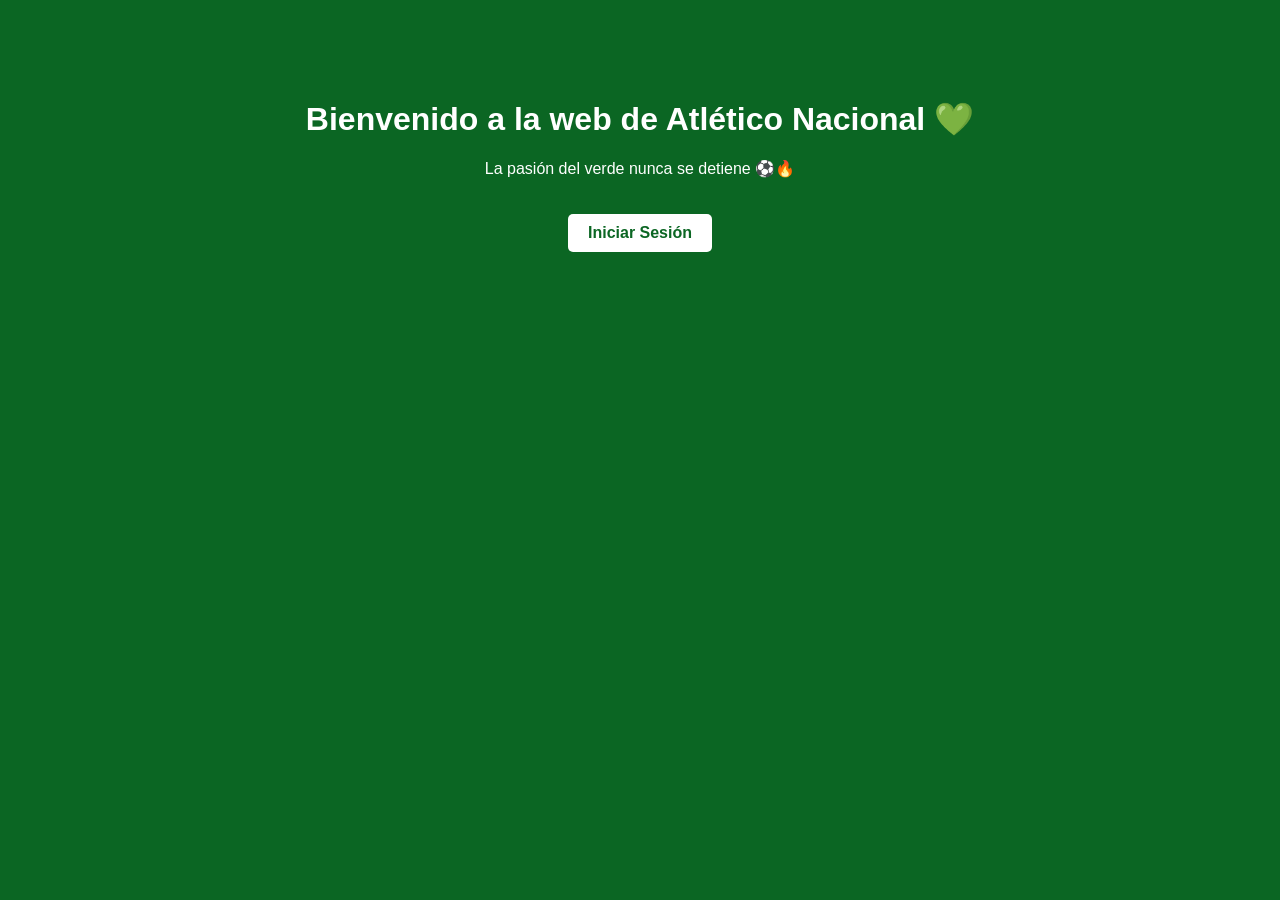
<file: app/templates/index.html>
<!DOCTYPE html>
<html>
<head>
    <title>Atlético Nacional 💚</title>
    <style>
        body {
            margin: 0;
            font-family: Arial;
            background-color: #0b6623;
            color: white;
            text-align: center;
        }

        .container {
            margin-top: 100px;
        }

        a {
            display: inline-block;
            margin-top: 20px;
            padding: 10px 20px;
            background: white;
            color: #0b6623;
            text-decoration: none;
            font-weight: bold;
            border-radius: 5px;
        }

        a:hover {
            background: #e0e0e0;
        }
    </style>
</head>
<body>

<div class="container">
    <h1>Bienvenido a la web de Atlético Nacional 💚</h1>
    <p>La pasión del verde nunca se detiene ⚽🔥</p>

    <a href="/login">Iniciar Sesión</a>
</div>

</body>
</html>
</file>
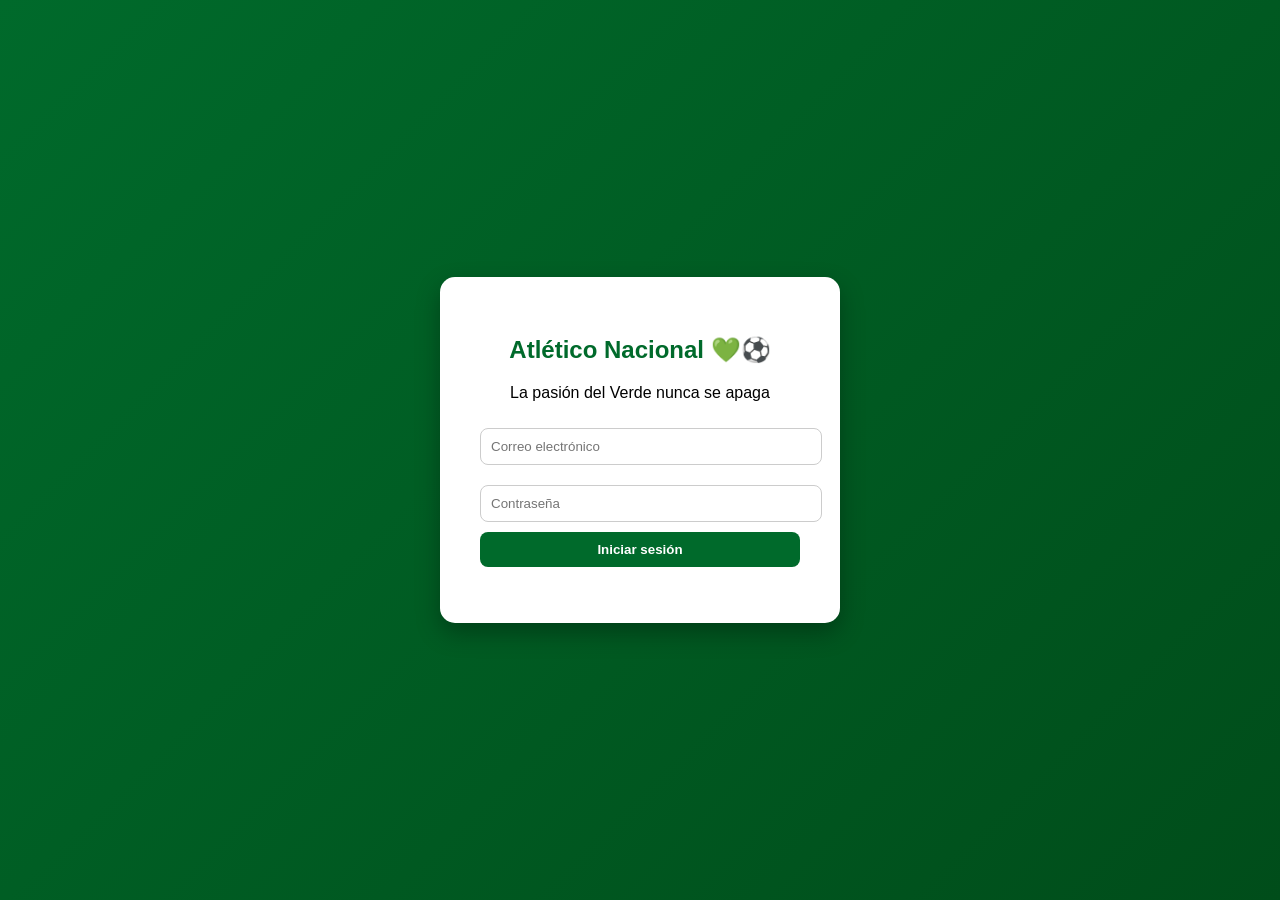
<file: app/frontend/login.html>
<!DOCTYPE html>
<html>
<head>
    <title>Login - Atlético Nacional 💚</title>
    <meta name="viewport" content="width=device-width, initial-scale=1.0">

    <style>
        body {
            margin: 0;
            height: 100vh;
            display: flex;
            justify-content: center;
            align-items: center;
            background: linear-gradient(135deg, #006a2b, #004d1a);
            font-family: Arial, sans-serif;
        }

        .card {
            background: white;
            padding: 40px;
            border-radius: 15px;
            width: 320px;
            text-align: center;
            box-shadow: 0px 10px 25px rgba(0,0,0,0.3);
        }

        h2 {
            color: #006a2b;
            margin-bottom: 20px;
        }

        input {
            width: 100%;
            padding: 10px;
            margin: 10px 0;
            border-radius: 8px;
            border: 1px solid #ccc;
        }

        button {
            width: 100%;
            padding: 10px;
            background-color: #006a2b;
            color: white;
            border: none;
            border-radius: 8px;
            font-weight: bold;
            cursor: pointer;
        }

        button:hover {
            background-color: #004d1a;
        }

        #mensaje {
            margin-top: 15px;
            font-weight: bold;
        }
    </style>
</head>
<body>

<div class="card">
    <h2>Atlético Nacional 💚⚽</h2>
    <p>La pasión del Verde nunca se apaga</p>

    <input type="email" id="email" placeholder="Correo electrónico">
    <input type="password" id="password" placeholder="Contraseña">

    <button onclick="login()">Iniciar sesión</button>

    <p id="mensaje"></p>
</div>

<script>
const API = "http://127.0.0.1:5000/api";

async function login() {

    const email = document.getElementById("email").value;
    const password = document.getElementById("password").value;

    const response = await fetch(API + "/login", {
        method: "POST",
        headers: { "Content-Type": "application/json" },
        body: JSON.stringify({ email, password })
    });

    const data = await response.json();

    if (response.ok) {
        localStorage.setItem("token", data.token);

        // 🔥 REDIRIGE A POSTS
        window.location.href = "posts.html";

    } else {
        document.getElementById("mensaje").innerText = data.error;
    }
}

</script>

</body>
</html>
</file>
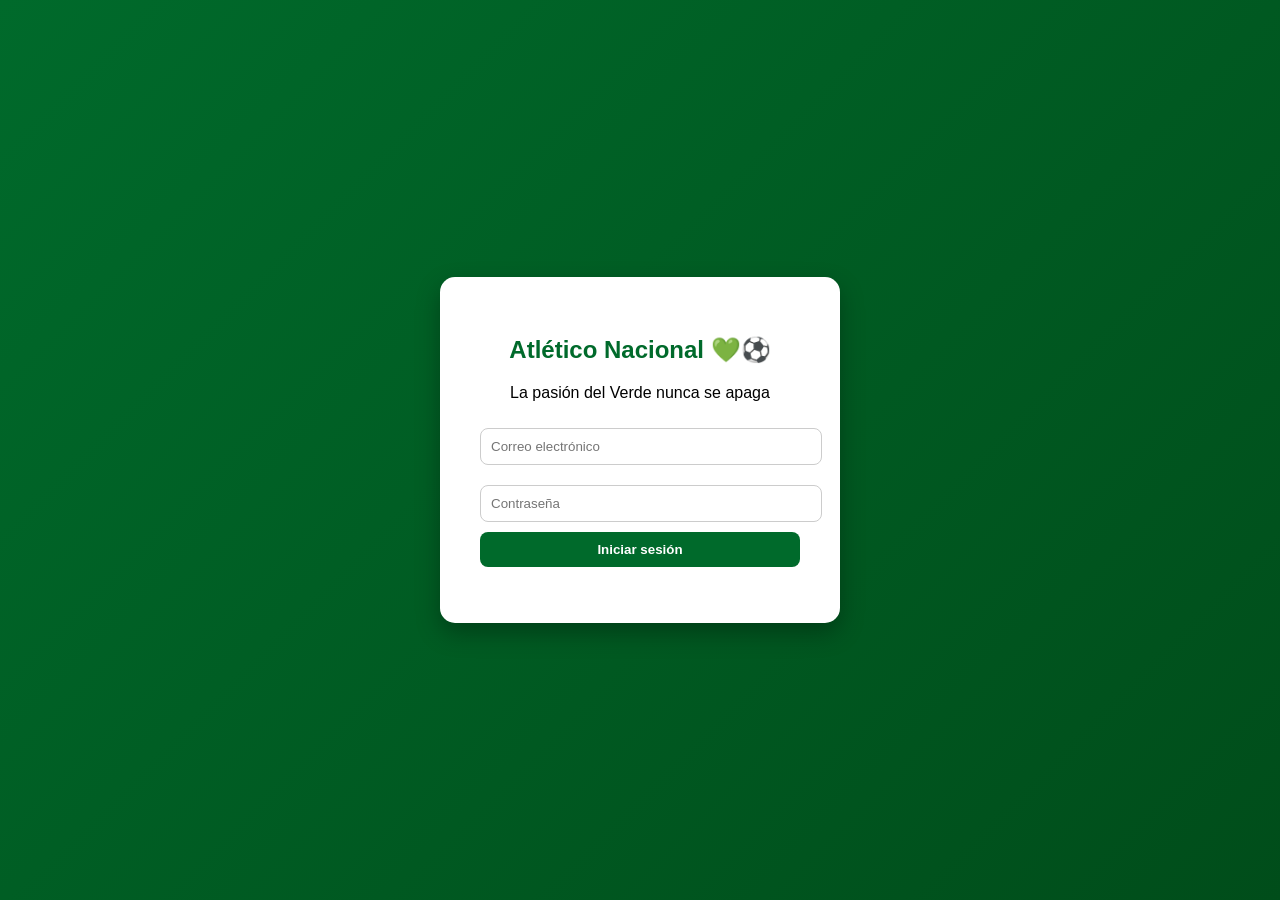
<file: app/frontend/perfil.html>
<!DOCTYPE html>
<html>
<head>
    <title>Perfil Verdolaga 💚</title>
</head>
<body style="font-family: Arial; background-color:#006a2b; color:white; text-align:center; padding-top:50px;">

    <h1>Perfil del Verdolaga 💚⚽</h1>

    <div id="perfil"></div>

    <br>
    <button onclick="logout()" style="padding:10px 20px; border:none; border-radius:8px;">
        Cerrar sesión
    </button>

<script>
const API = "http://127.0.0.1:5000/api";

const token = localStorage.getItem("token");

if (!token) {
    alert("Debes iniciar sesión primero 💚");
    window.location.href = "login.html";
}

async function cargarPerfil() {

    const response = await fetch(API + "/perfil", {
        headers: {
            "Authorization": "Bearer " + token
        }
    });

    const data = await response.json();

    if (response.ok) {
        document.getElementById("perfil").innerHTML = `
            <h2>${data.nombre}</h2>
            <p>${data.email}</p>
        `;
    } else {
        document.getElementById("perfil").innerText = "Error al cargar perfil";
    }
}

function logout() {
    localStorage.removeItem("token");
    window.location.href = "login.html";
}

cargarPerfil();
</script>

</body>
</html>
</file>
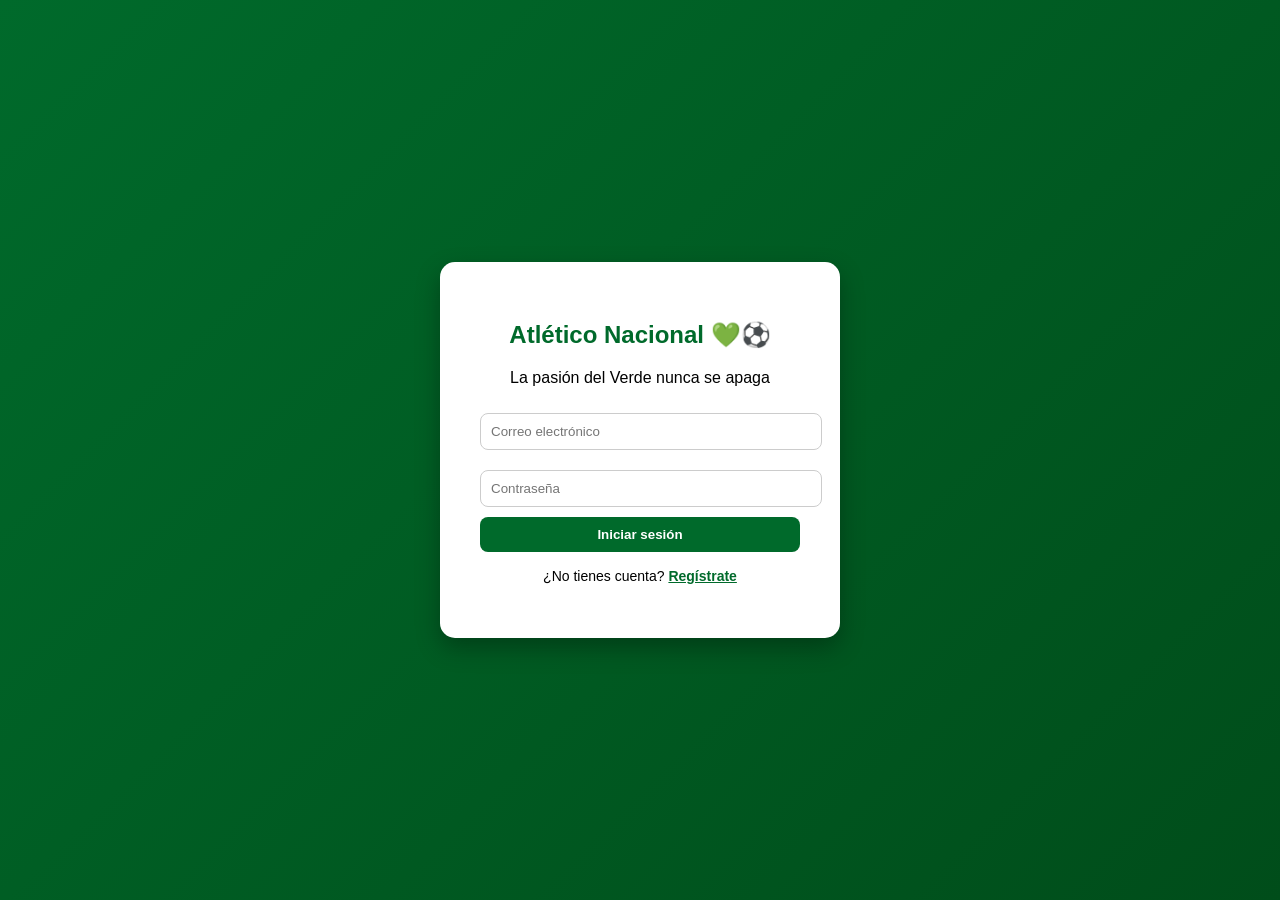
<file: app/templates/login.html>
<!DOCTYPE html>
<html>
<head>
    <title>Login - Atlético Nacional 💚</title>
    <meta name="viewport" content="width=device-width, initial-scale=1.0">

    <style>
        body {
            margin: 0;
            height: 100vh;
            display: flex;
            justify-content: center;
            align-items: center;
            background: linear-gradient(135deg, #006a2b, #004d1a);
            font-family: Arial, sans-serif;
        }

        .card {
            background: white;
            padding: 40px;
            border-radius: 15px;
            width: 320px;
            text-align: center;
            box-shadow: 0px 10px 25px rgba(0,0,0,0.3);
        }

        h2 {
            color: #006a2b;
            margin-bottom: 20px;
        }

        input {
            width: 100%;
            padding: 10px;
            margin: 10px 0;
            border-radius: 8px;
            border: 1px solid #ccc;
        }

        button {
            width: 100%;
            padding: 10px;
            background-color: #006a2b;
            color: white;
            border: none;
            border-radius: 8px;
            font-weight: bold;
            cursor: pointer;
        }

        button:hover {
            background-color: #004d1a;
        }

        #mensaje {
            margin-top: 15px;
            font-weight: bold;
        }
    </style>
</head>
<body>

<div class="card">
    <h2>Atlético Nacional 💚⚽</h2>
    <p>La pasión del Verde nunca se apaga</p>

    <input type="email" id="email" placeholder="Correo electrónico">
    <input type="password" id="password" placeholder="Contraseña">

    <button onclick="login()">Iniciar sesión</button>

    <p id="mensaje"></p>

    <p style="margin-top:15px; font-size:14px;">
    ¿No tienes cuenta?
    <a href="/api/register" style="color:#006a2b; font-weight:bold;">Regístrate</a> 
</p>
</div>

<script>
const API = "/api";

async function login() {

    const email = document.getElementById("email").value;
    const password = document.getElementById("password").value;

    const response = await fetch(API + "/login", {
        method: "POST",
        headers: { "Content-Type": "application/json" },
        body: JSON.stringify({ email, password })
    });

    const data = await response.json();

    if (response.ok) {
        localStorage.setItem("token", data.access_token);
        window.location.href = "/feed";
    } else {
        document.getElementById("mensaje").innerText = data.error;
    }
}

</script>

</body>
</html>
</file>
